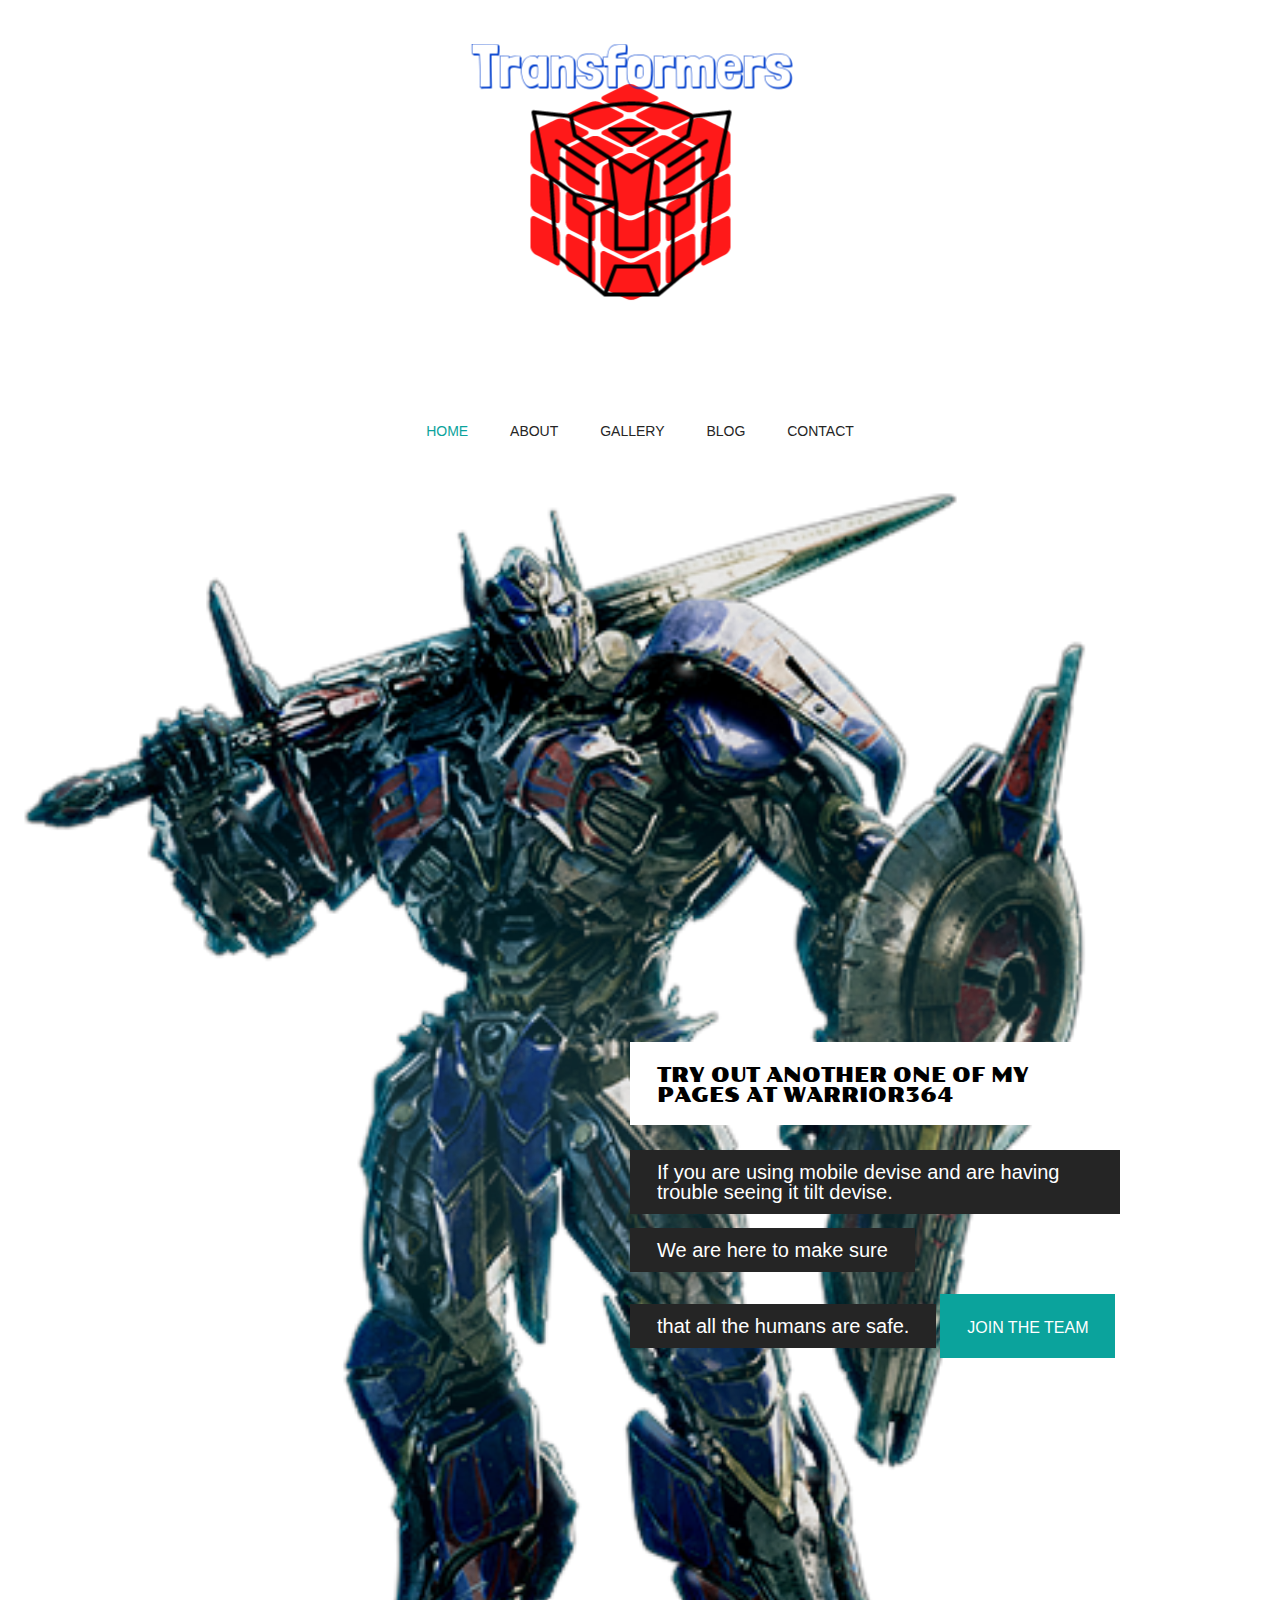
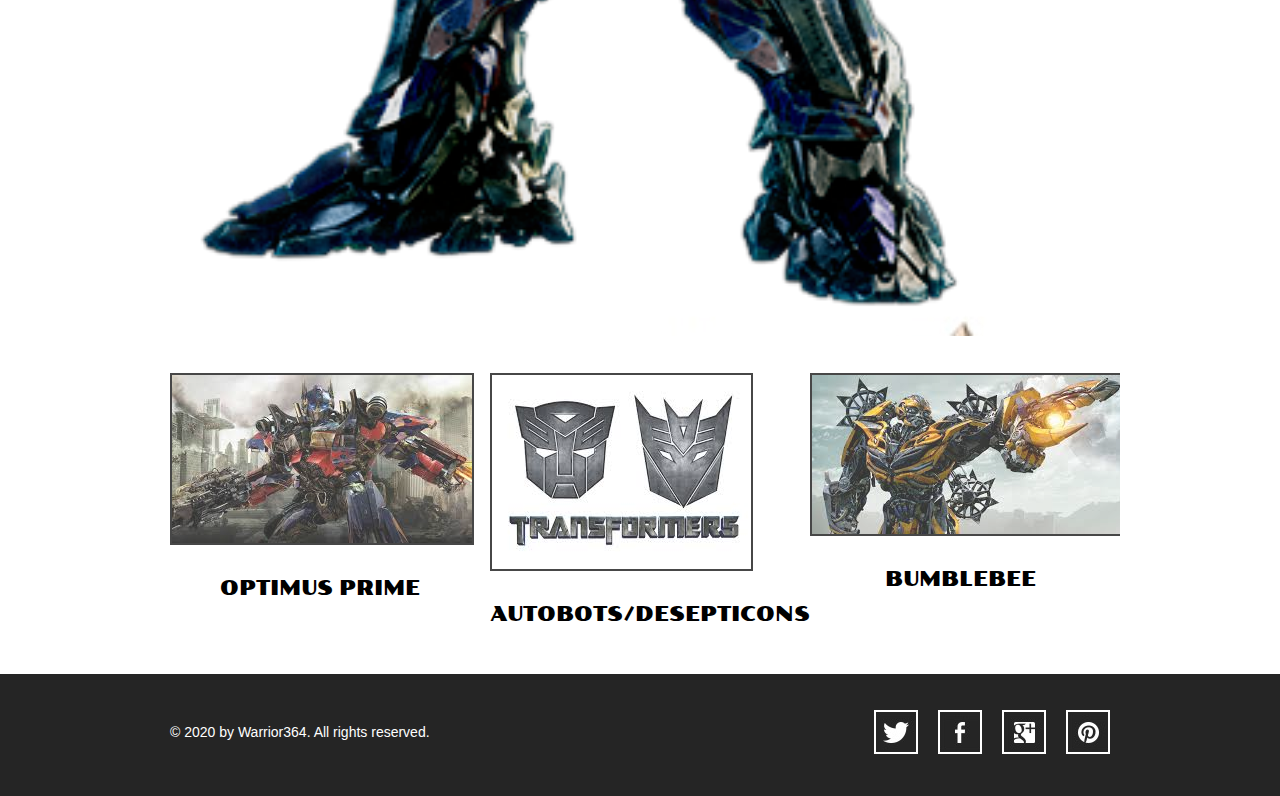
<file: index.html>
<!doctype html>
<!-- Website Template by freewebsitetemplates.com -->
<html>
<head>
	<meta charset="UTF-8">
	<meta name="viewport" content="width=device-width, initial-scale=1.0">
	<title>Transformers</title>
	<link rel="stylesheet" type="text/css" href="css/style.css">
	<link rel="stylesheet" type="text/css" href="css/mobile.css" media="screen and (max-width : 568px)">
	<script type="text/javascript" src="js/mobile.js"></script>
</head>
<body>
	<div id="header">
		<a href="index.html" class="logo">
			<img src="images/Drawing.png" alt="">
		</a>
		<ul id="navigation">
			<li class="selected">
				<a href="index.html">home</a>
			</li>
			<li>
				<a href="about.html">about</a>
			</li>
			<li>
				<a href="gallery.html">gallery</a>
			</li>
			<li>
				<a href="blog.html">blog</a>
			</li>
			<li>
				<a href="contact.html">contact</a>
			</li>
		</ul>
	</div>
	<div id="body">
		<div id="featured">
			<img src="images/guardian.png" alt="">
			<div>
				<h2>Try Out Another one Of My Pages At Warrior364</h2>
				</1>
				
				<span>If you are using mobile devise and are having trouble seeing it tilt devise.</span>
				</1>
				
				<span>We are here to make sure</span>
				<span>that all the humans are safe.</span>
				<a href="contact.html" class="more">join the team</a>
			</div>
		</div>
		<ul>
			<li>
				<a href="gallery.html">
					<img src="images/prime.jpg" alt="">
					<span>Optimus Prime</span>
				</a>
			</li>
			<li>
				<a href="gallery.html">
					<img src="images/logos.jpg" alt="">
					<span>Autobots/Desepticons</span>
				</a>
			</li>
			<li>
				<a href="gallery.html">
					<img src="images/bumblebee.jpg" alt="">
					<span>Bumblebee</span>
				</a>
			</li>
		</ul>
	</div>
	<div id="footer">
		<div>
			<p>&copy; 2020 by Warrior364. All rights reserved.</p>
			<ul>
				<li>
					<a href="http://freewebsitetemplates.com/go/twitter/" id="twitter">twitter</a>
				</li>
				<li>
					<a href="http://freewebsitetemplates.com/go/facebook/" id="facebook">facebook</a>
				</li>
				<li>
					<a href="http://freewebsitetemplates.com/go/googleplus/" id="googleplus">googleplus</a>
				</li>
				<li>
					<a href="http://pinterest.com/fwtemplates/" id="pinterest">pinterest</a>
				</li>
			</ul>
		</div>
	</div>
</body>
</html>
</file>
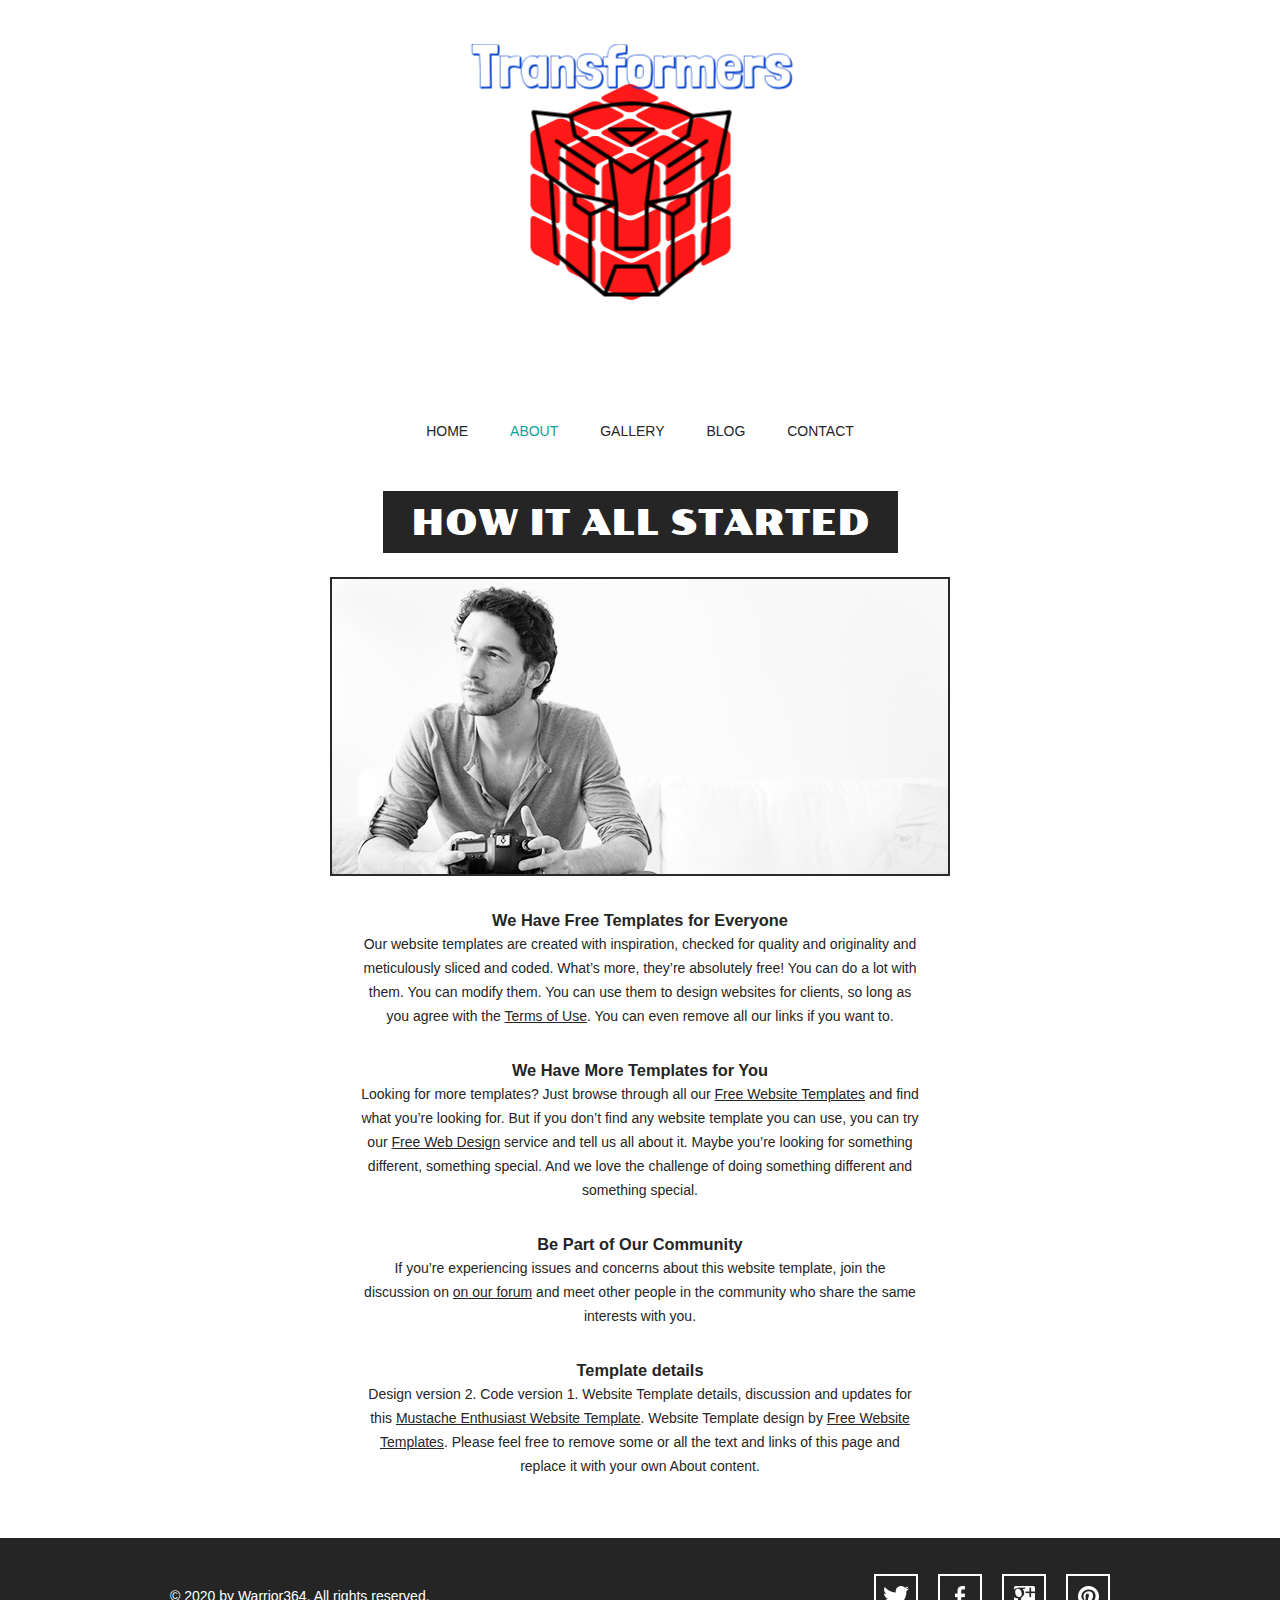
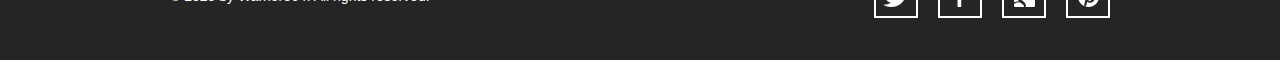
<file: about.html>
<!doctype html>
<!-- Website Template by freewebsitetemplates.com -->
<html>
<head>
	<meta charset="UTF-8">
	<meta name="viewport" content="width=device-width, initial-scale=1.0">
	<title>The Begining</title>
	<link rel="stylesheet" type="text/css" href="css/style.css">
	<link rel="stylesheet" type="text/css" href="css/mobile.css" media="screen and (max-width : 568px)">
	<script type="text/javascript" src="js/mobile.js"></script>
</head>
<body>
	<div id="header">
		<a href="index.html" class="logo">
			<img src="images/Drawing.png" alt="">
		</a>
		<ul id="navigation">
			<li>
				<a href="index.html">home</a>
			</li>
			<li class="selected">
				<a href="about.html">about</a>
			</li>
			<li>
				<a href="gallery.html">gallery</a>
			</li>
			<li>
				<a href="blog.html">blog</a>
			</li>
			<li>
				<a href="contact.html">contact</a>
			</li>
		</ul>
	</div>
	<div id="body">
		<h1><span>How it all started</span></h1>
		<div>
			<img src="images/photographer.jpg" alt="">
			<div class="article">
				<h3>We Have Free Templates for Everyone</h3>
				<p>
					Our website templates are created with inspiration, checked for quality and originality and meticulously sliced and coded. What’s more, they’re absolutely free! You can do a lot with them. You can modify them. You can use them to design websites for clients, so long as you agree with the <a href="http://www.freewebsitetemplates.com/about/terms/">Terms of Use</a>. You can even remove all our links if you want to.
				</p>
				<h3>We Have More Templates for You</h3>
				<p>
					Looking for more templates? Just browse through all our <a href="http://www.freewebsitetemplates.com/">Free Website Templates</a> and find what you’re looking for. But if you don’t find any website template you can use, you can try our <a href="http://www.freewebsitetemplates.com/freewebdesign/">Free Web Design</a> service and tell us all about it. Maybe you’re looking for something different, something special. And we love the challenge of doing something different and something special.
				</p>
				<h3>Be Part of Our Community</h3>
				<p>
					If you’re experiencing issues and concerns about this website template, join the discussion on <a href="http://www.freewebsitetemplates.com/forums/">on our forum</a> and meet other people in the community who share the same interests with you.
				</p>
				<h3>Template details</h3>
				<p>
					Design version 2. Code version 1. Website Template details, discussion and updates for this <a href="http://www.freewebsitetemplates.com/discuss/mustacheenthusiast/">Mustache Enthusiast Website Template</a>. Website Template design by <a href="http://www.freewebsitetemplates.com/">Free Website Templates</a>. Please feel free to remove some or all the text and links of this page and replace it with your own About content.
				</p>
			</div>
		</div>
	</div>
	<div id="footer">
		<div>
			<p>&copy; 2020 by Warrior364. All rights reserved.</p>
			<ul>
				<li>
					<a href="http://freewebsitetemplates.com/go/twitter/" id="twitter">twitter</a>
				</li>
				<li>
					<a href="http://freewebsitetemplates.com/go/facebook/" id="facebook">facebook</a>
				</li>
				<li>
					<a href="http://freewebsitetemplates.com/go/googleplus/" id="googleplus">googleplus</a>
				</li>
				<li>
					<a href="http://pinterest.com/fwtemplates/" id="pinterest">pinterest</a>
				</li>
			</ul>
		</div>
	</div>
</body>
</html>
</file>
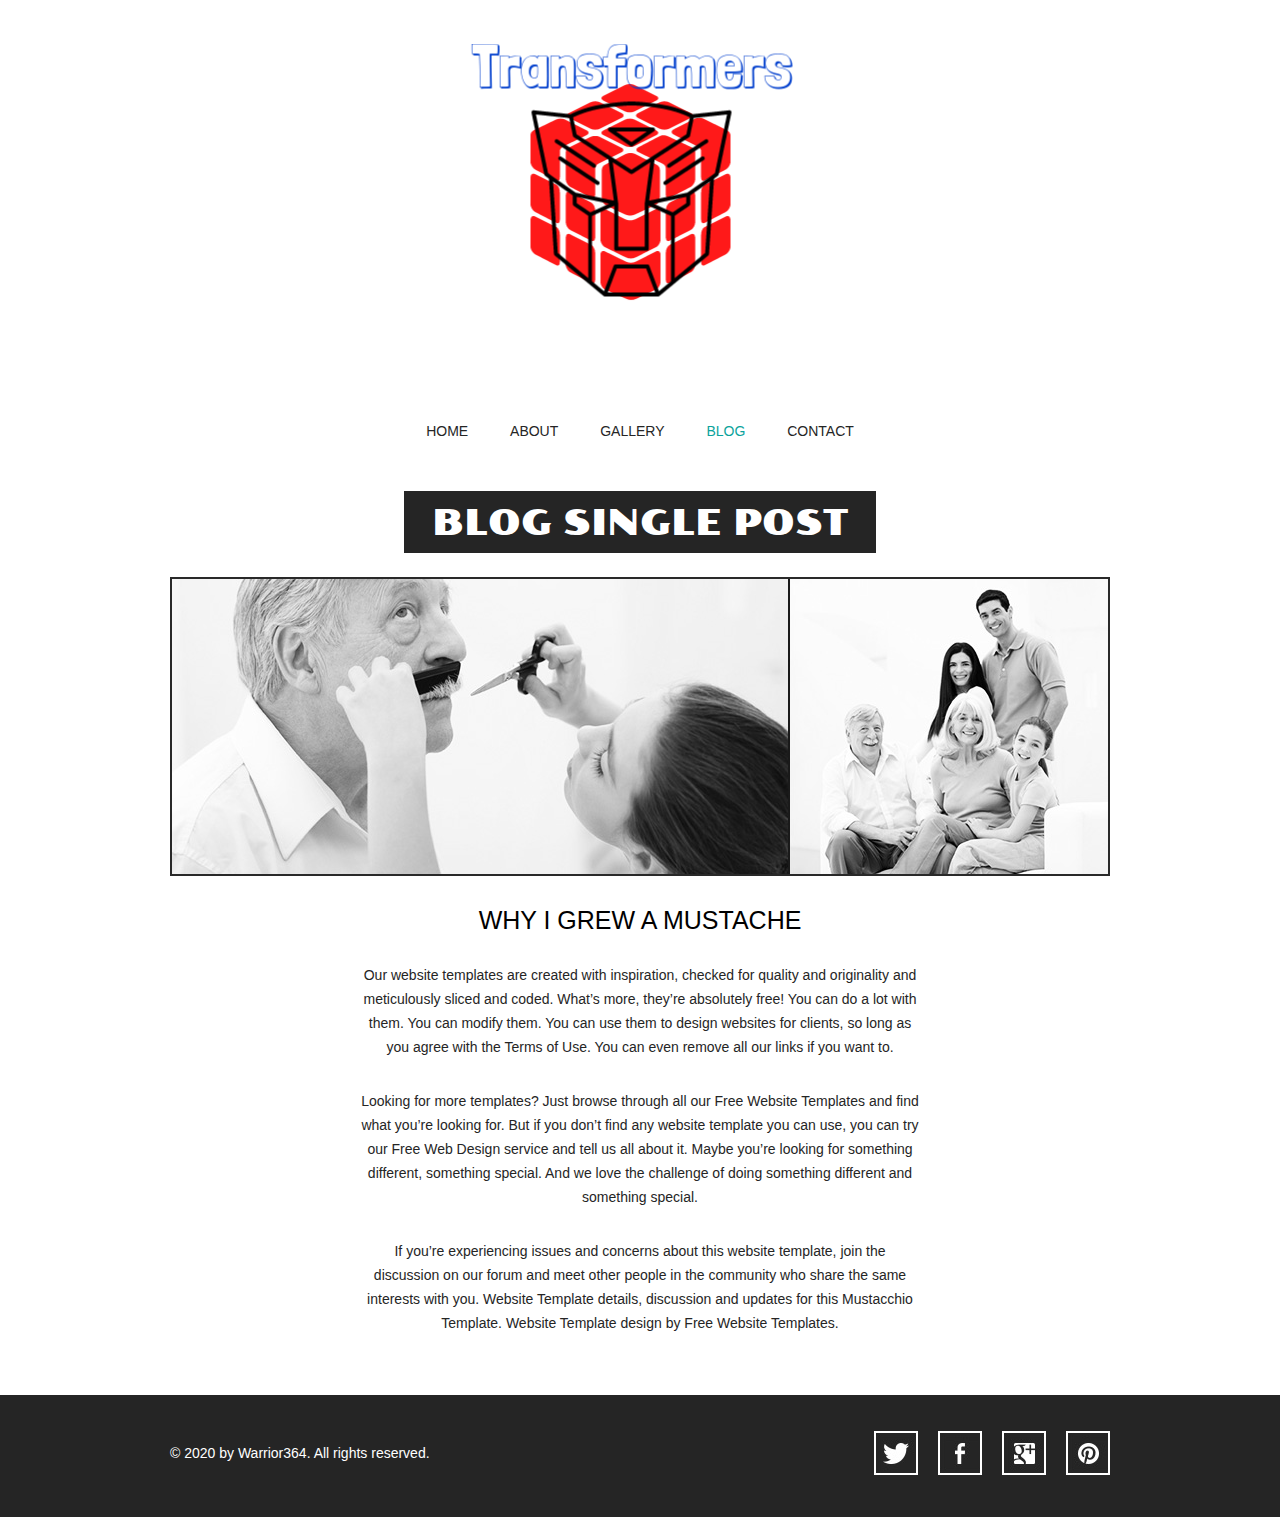
<file: blog-single-post.html>
<!doctype html>
<!-- Website Template by freewebsitetemplates.com -->
<html>
<head>
	<meta charset="UTF-8">
	<meta name="viewport" content="width=device-width, initial-scale=1.0">
	<title>Blog Single Post - Mustache Enthusiast</title>
	<link rel="stylesheet" type="text/css" href="css/style.css">
	<link rel="stylesheet" type="text/css" href="css/mobile.css" media="screen and (max-width : 568px)">
	<script type="text/javascript" src="js/mobile.js"></script>
</head>
<body>
	<div id="header">
		<a href="index.html" class="logo">
			<img src="images/Drawing.png" alt="">
		</a>
		<ul id="navigation">
			<li>
				<a href="index.html">home</a>
			</li>
			<li>
				<a href="about.html">about</a>
			</li>
			<li>
				<a href="gallery.html">gallery</a>
			</li>
			<li class="selected">
				<a href="blog.html">blog</a>
			</li>
			<li>
				<a href="contact.html">contact</a>
			</li>
		</ul>
	</div>
	<div id="body">
		<h1><span>blog single post</span></h1>
		<div>
			<img src="images/grew-a-mustache.jpg" alt="">
			<div class="article">
				<h2>WHY I GREW A MUSTACHE</h2>
				<p>
					Our website templates are created with inspiration, checked for quality and originality and meticulously sliced and coded. What’s more, they’re absolutely free! You can do a lot with them. You can modify them. You can use them to design websites for clients, so long as you agree with the Terms of Use. You can even remove all our links if you want to.
				</p>
				<p>
					Looking for more templates? Just browse through all our Free Website Templates and find what you’re looking for. But if you don’t find any website template you can use, you can try our Free Web Design service and tell us all about it. Maybe you’re looking for something different, something special. And we love the challenge of doing something different and something special.
				</p>
				<p>
					If you’re experiencing issues and concerns about this website template, join the discussion on our forum and meet other people in the community who share the same interests with you. Website Template details, discussion and updates for this Mustacchio Template. Website Template design by Free Website Templates.
				</p>
			</div>
		</div>
	</div>
	<div id="footer">
		<div>
			<p>&copy; 2020 by Warrior364. All rights reserved.</p>
			<ul>
				<li>
					<a href="http://freewebsitetemplates.com/go/twitter/" id="twitter">twitter</a>
				</li>
				<li>
					<a href="http://freewebsitetemplates.com/go/facebook/" id="facebook">facebook</a>
				</li>
				<li>
					<a href="http://freewebsitetemplates.com/go/googleplus/" id="googleplus">googleplus</a>
				</li>
				<li>
					<a href="http://pinterest.com/fwtemplates/" id="pinterest">pinterest</a>
				</li>
			</ul>
		</div>
	</div>
</body>
</html>
</file>
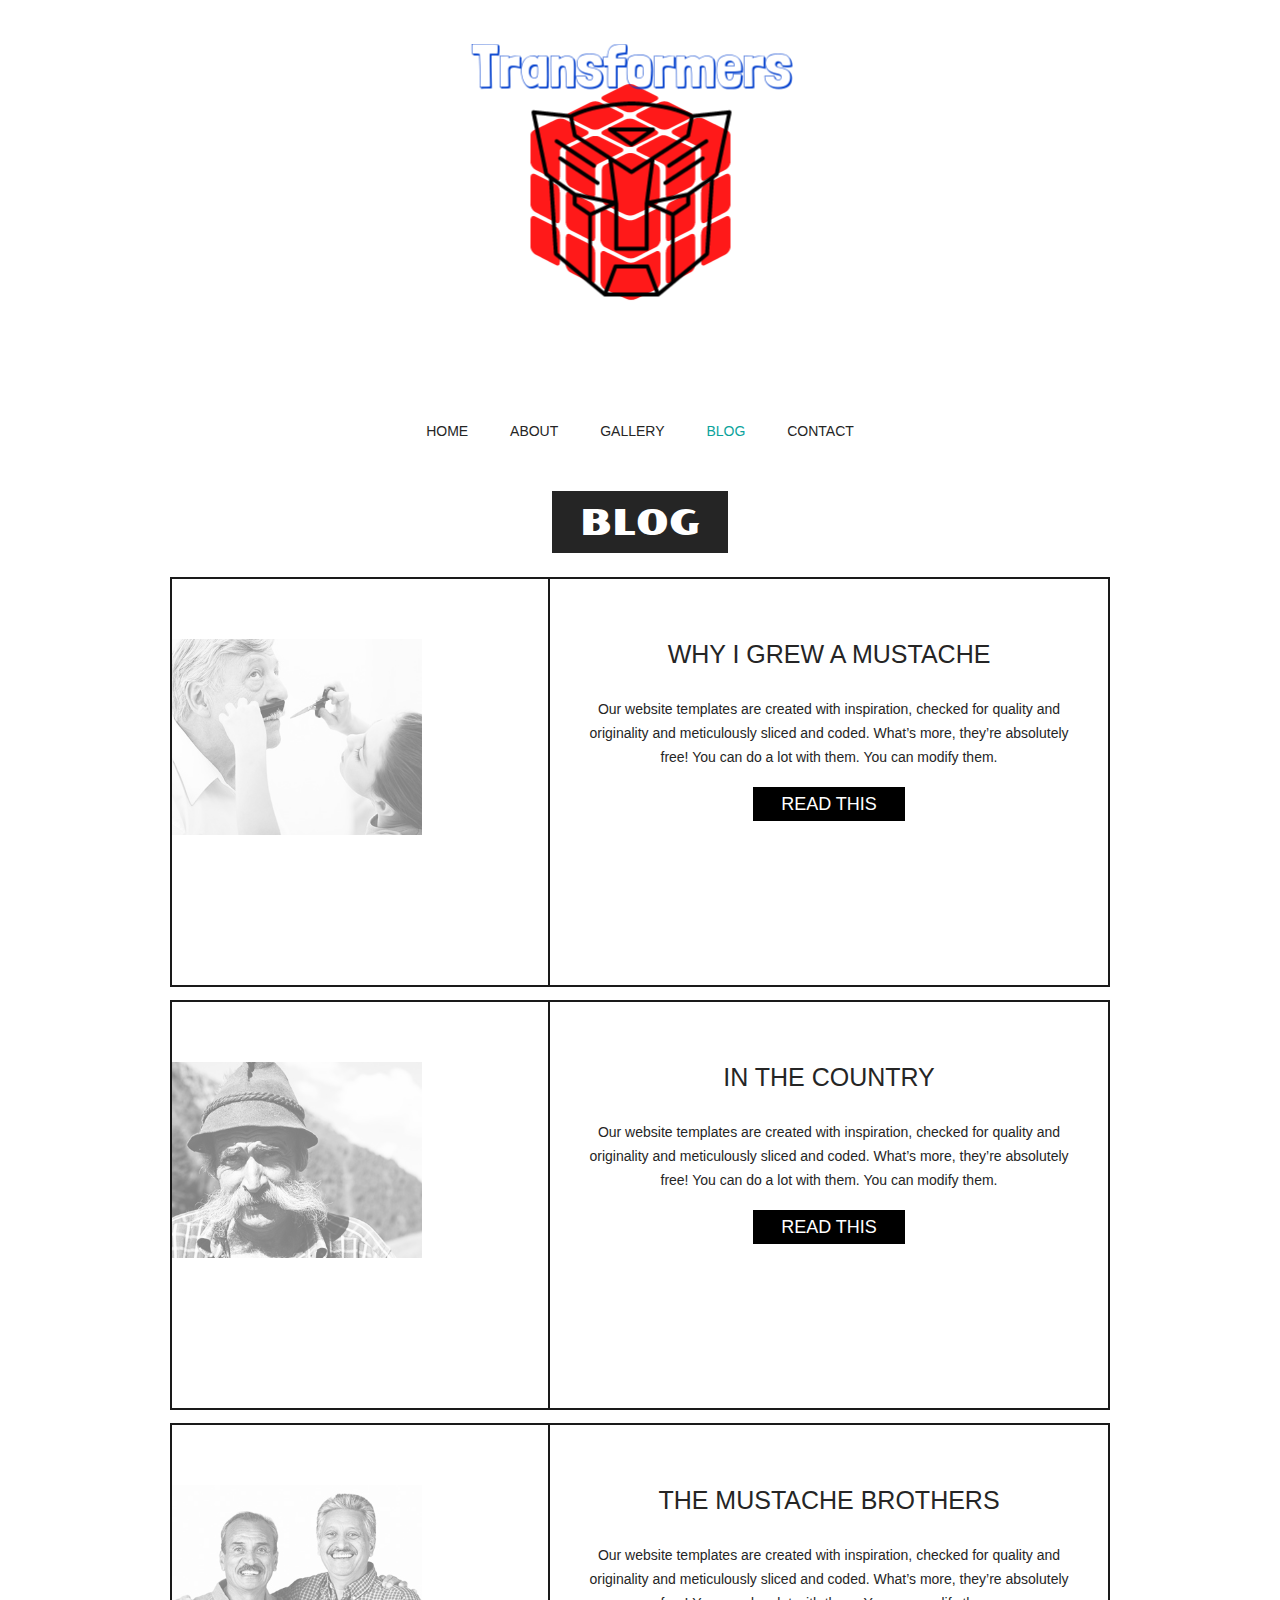
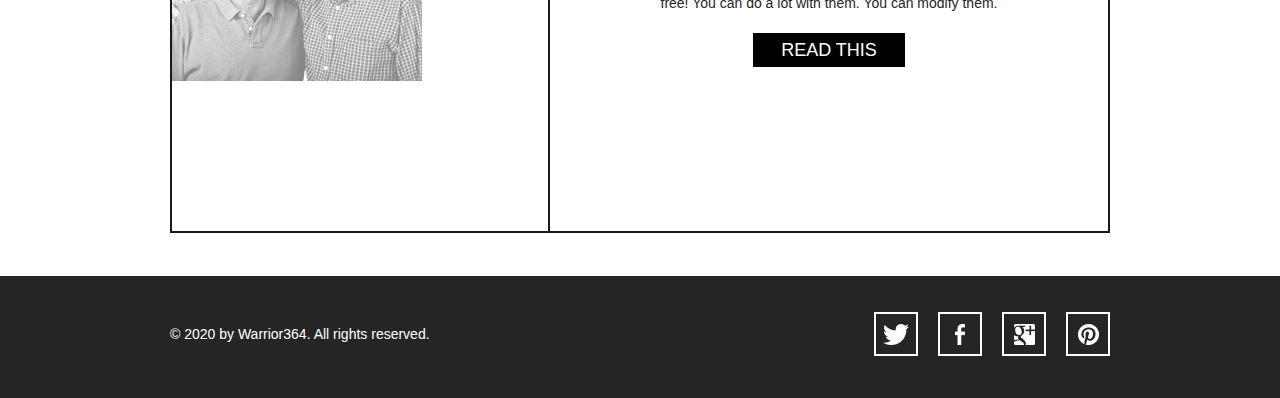
<file: blog.html>
<!doctype html>
<!-- Website Template by freewebsitetemplates.com -->
<html>
<head>
	<meta charset="UTF-8">
	<meta name="viewport" content="width=device-width, initial-scale=1.0">
	<title>Blog - Transformers</title>
	<link rel="stylesheet" type="text/css" href="css/style.css">
	<link rel="stylesheet" type="text/css" href="css/mobile.css" media="screen and (max-width : 568px)">
	<script type="text/javascript" src="js/mobile.js"></script>
</head>
<body>
	<div id="header">
		<a href="index.html" class="logo">
			<img src="images/Drawing.png" alt="">
		</a>
		<ul id="navigation">
			<li>
				<a href="index.html">home</a>
			</li>
			<li>
				<a href="about.html">about</a>
			</li>
			<li>
				<a href="gallery.html">gallery</a>
			</li>
			<li class="selected">
				<a href="blog.html">blog</a>
			</li>
			<li>
				<a href="contact.html">contact</a>
			</li>
		</ul>
	</div>
	<div id="body">
		<h1><span>blog</span></h1>
		<div>
			<ul>
				<li>
					<a href="blog-single-post.html" class="figure">
						<img src="images/cutting-mustache.jpg" alt="">
					</a>
					<div>
						<h3>why i grew a mustache</h3>
						<p>
							Our website templates are created with inspiration, checked for quality and originality and meticulously sliced and coded. What’s more, they’re absolutely free! You can do a lot with them. You can modify them.
						</p>
						<a href="blog-single-post.html" class="more">read this</a>
					</div>
				</li>
				<li>
					<a href="blog-single-post.html" class="figure">
						<img src="images/in-the-country.jpg" alt="">
					</a>
					<div>
						<h3>in the country</h3>
						<p>
							Our website templates are created with inspiration, checked for quality and originality and meticulously sliced and coded. What’s more, they’re absolutely free! You can do a lot with them. You can modify them.
						</p>
						<a href="blog-single-post.html" class="more">read this</a>
					</div>
				</li>
				<li>
					<a href="blog-single-post.html" class="figure">
						<img src="images/mustache-brothers.jpg" alt="">
					</a>
					<div>
						<h3>the mustache brothers</h3>
						<p>
							Our website templates are created with inspiration, checked for quality and originality and meticulously sliced and coded. What’s more, they’re absolutely free! You can do a lot with them. You can modify them.
						</p>
						<a href="blog-single-post.html" class="more">read this</a>
					</div>
				</li>
			</ul>
		</div>
	</div>
	<div id="footer">
		<div>
			<p>&copy; 2020 by Warrior364. All rights reserved.</p>
			<ul>
				<li>
					<a href="http://freewebsitetemplates.com/go/twitter/" id="twitter">twitter</a>
				</li>
				<li>
					<a href="http://freewebsitetemplates.com/go/facebook/" id="facebook">facebook</a>
				</li>
				<li>
					<a href="http://freewebsitetemplates.com/go/googleplus/" id="googleplus">googleplus</a>
				</li>
				<li>
					<a href="http://pinterest.com/fwtemplates/" id="pinterest">pinterest</a>
				</li>
			</ul>
		</div>
	</div>
</body>
</html>
</file>
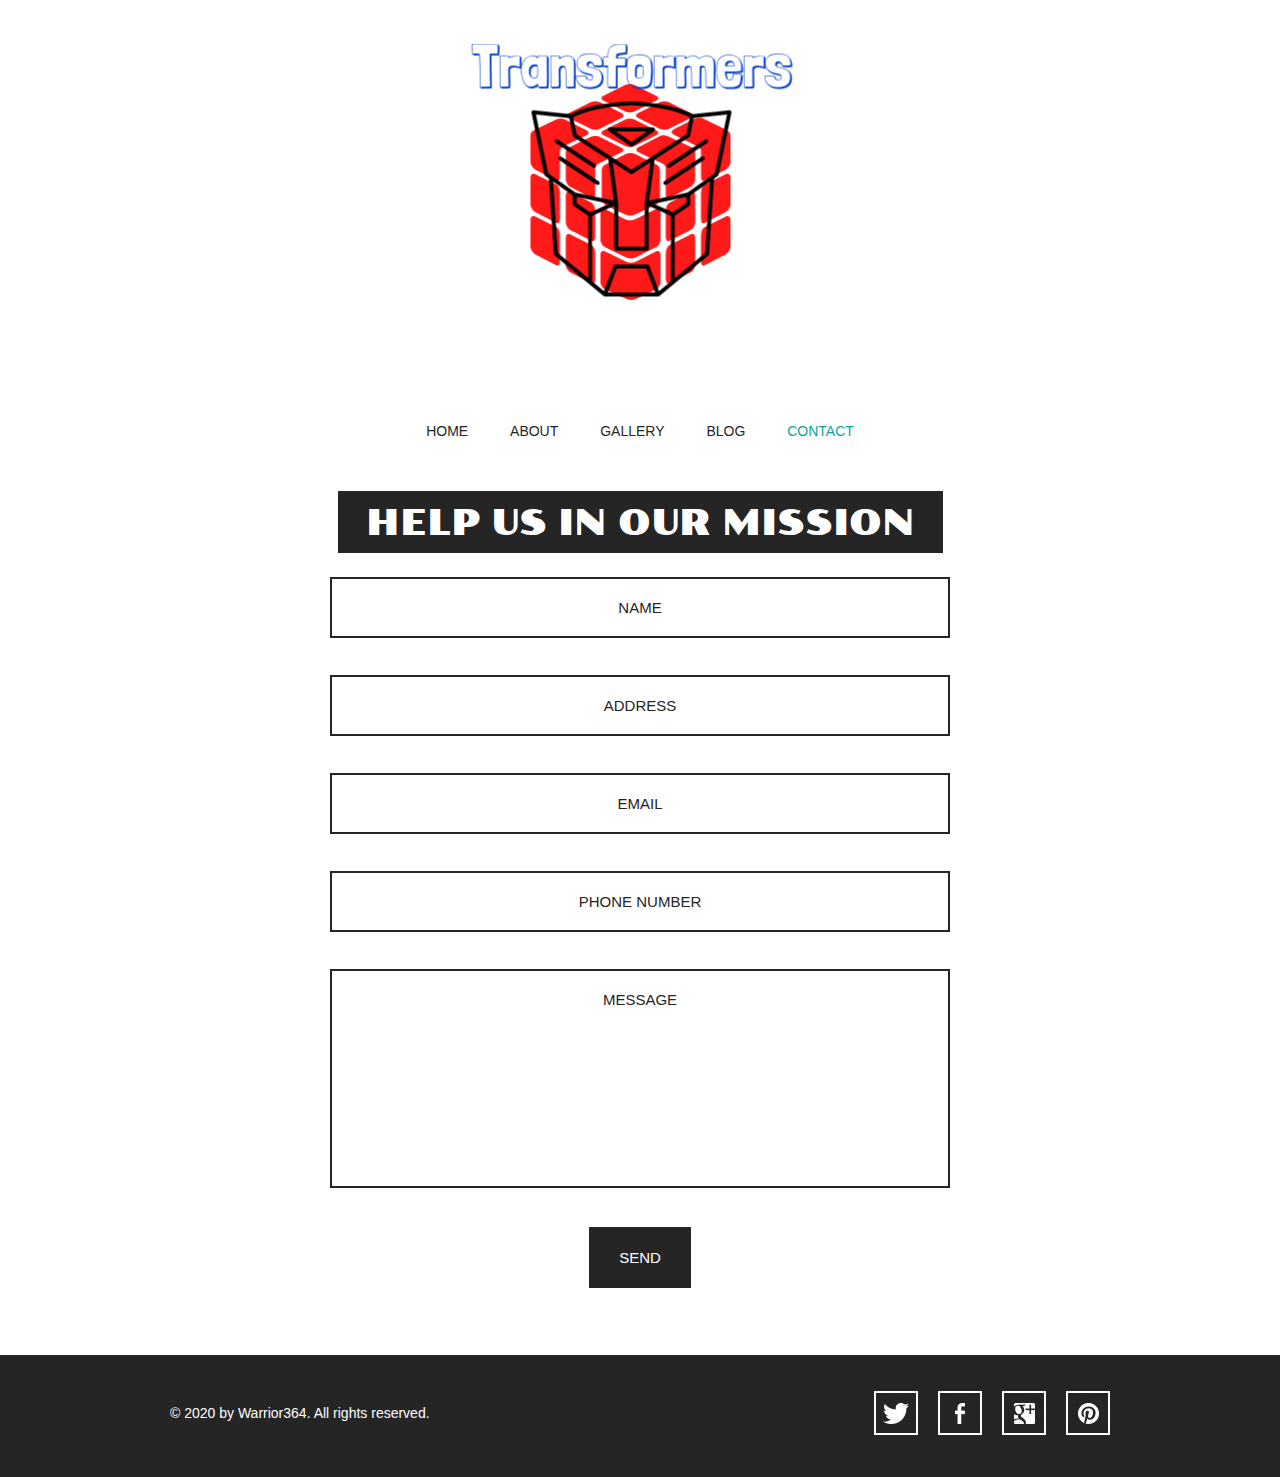
<file: contact.html>
<!doctype html>
<!-- Website Template by freewebsitetemplates.com -->
<html>
<head>
	<meta charset="UTF-8">
	<meta name="viewport" content="width=device-width, initial-scale=1.0">
	<title>Contact - Transformers</title>
	<link rel="stylesheet" type="text/css" href="css/style.css">
	<link rel="stylesheet" type="text/css" href="css/mobile.css" media="screen and (max-width : 568px)">
	<script type="text/javascript" src="js/mobile.js"></script>
</head>
<body>
	<div id="header">
		<a href="index.html" class="logo">
			<img src="images/Drawing.png" alt="">
		</a>
		<ul id="navigation">
			<li>
				<a href="index.html">home</a>
			</li>
			<li>
				<a href="about.html">about</a>
			</li>
			<li>
				<a href="gallery.html">gallery</a>
			</li>
			<li>
				<a href="blog.html">blog</a>
			</li>
			<li class="selected">
				<a href="contact.html">contact</a>
			</li>
		</ul>
	</div>
	<div id="body">
		<h1><span>help us in our mission</span></h1>
		<form action="contact.html">
			<input type="text" name="fname" id="fname" value="name">
			<input type="text" name="address" id="address" value="address">
			<input type="text" name="email" id="email" value="email">
			<input type="text" name="phone" id="phone" value="phone number">
			<textarea name="message" id="message">message</textarea>
			<input type="submit" name="send" id="send" value="send">
		</form>
	</div>
	<div id="footer">
		<div>
			<p>&copy; 2020 by Warrior364. All rights reserved.</p>
			<ul>
				<li>
					<a href="http://freewebsitetemplates.com/go/twitter/" id="twitter">twitter</a>
				</li>
				<li>
					<a href="http://freewebsitetemplates.com/go/facebook/" id="facebook">facebook</a>
				</li>
				<li>
					<a href="http://freewebsitetemplates.com/go/googleplus/" id="googleplus">googleplus</a>
				</li>
				<li>
					<a href="http://pinterest.com/fwtemplates/" id="pinterest">pinterest</a>
				</li>
			</ul>
		</div>
	</div>
</body>
</html>
</file>
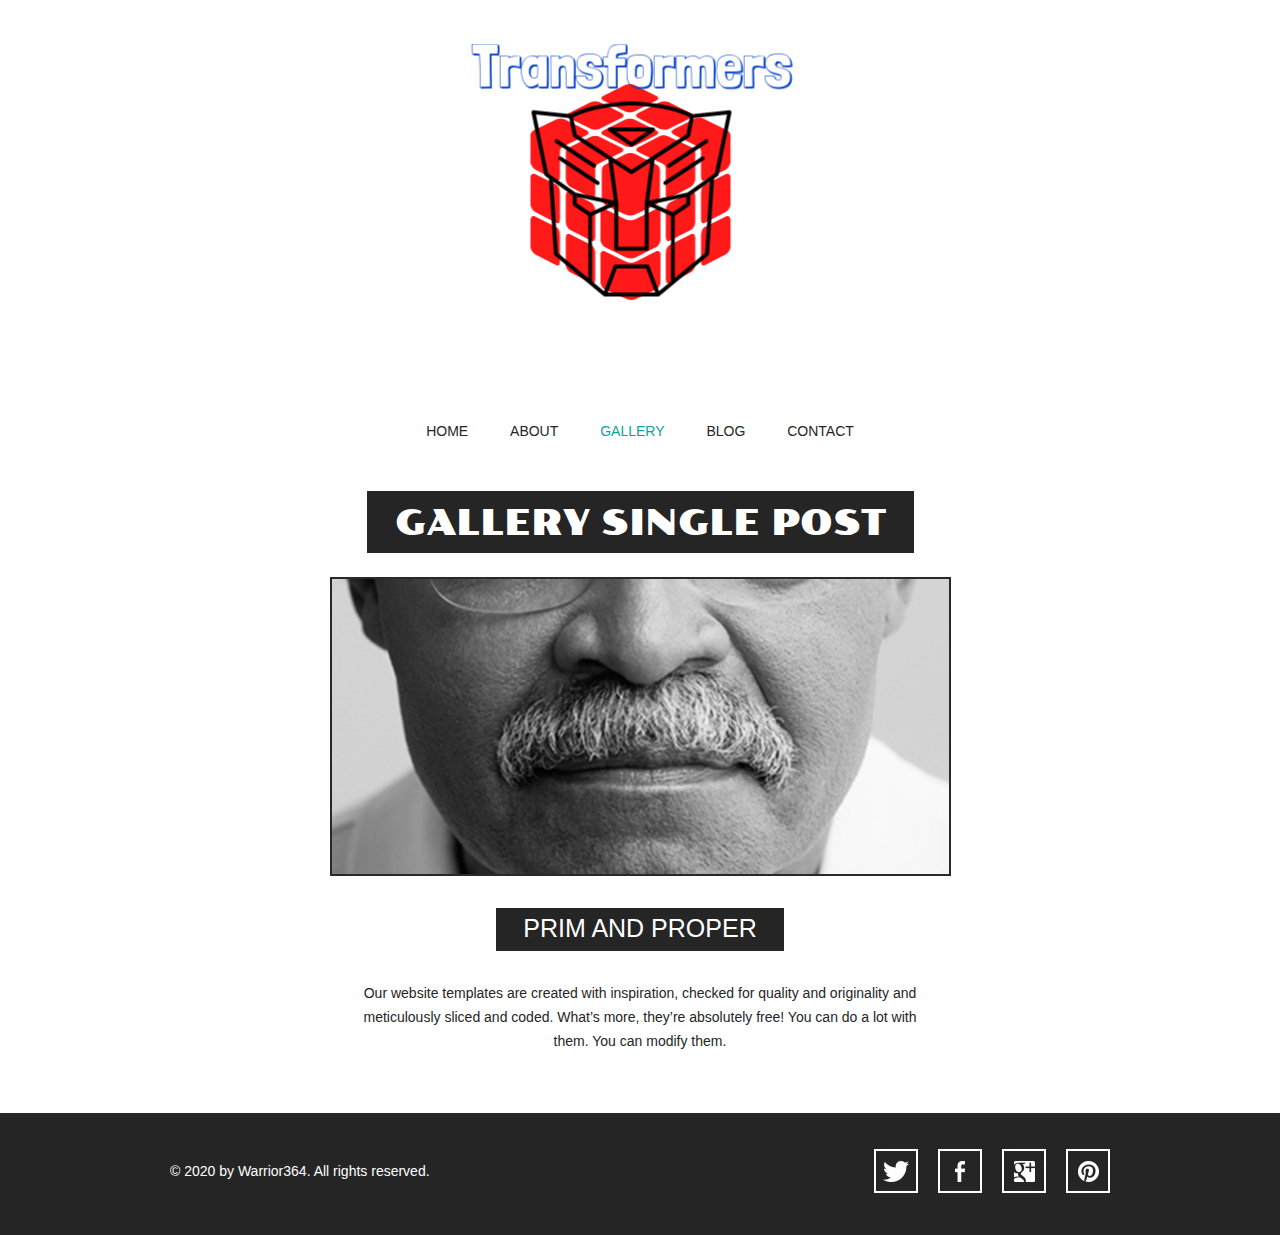
<file: gallery-single-post.html>
<!doctype html>
<!-- Website Template by freewebsitetemplates.com -->
<html>
<head>
	<meta charset="UTF-8">
	<meta name="viewport" content="width=device-width, initial-scale=1.0">
	<title>Gallery Single Post - Transformers</title>
	<link rel="stylesheet" type="text/css" href="css/style.css">
	<link rel="stylesheet" type="text/css" href="css/mobile.css" media="screen and (max-width : 568px)">
	<script type="text/javascript" src="js/mobile.js"></script>
</head>
<body>
	<div id="header">
		<a href="index.html" class="logo">
			<img src="images/Drawing.png" alt="">
		</a>
		<ul id="navigation">
			<li>
				<a href="index.html">home</a>
			</li>
			<li>
				<a href="about.html">about</a>
			</li>
			<li class="selected">
				<a href="gallery.html">gallery</a>
			</li>
			<li>
				<a href="blog.html">blog</a>
			</li>
			<li>
				<a href="contact.html">contact</a>
			</li>
		</ul>
	</div>
	<div id="body">
		<h1><span>gallery single post</span></h1>
		<div>
			<img src="images/prim-and-proper.jpg" alt="">
			<div class="article">
				<h4>PRIM AND PROPER</h4>
				<p>
				Our website templates are created with inspiration, checked for quality and originality and meticulously sliced and coded. What’s more, they’re absolutely free! You can do a lot with them. You can modify them.
				</p>
			</div>
		</div>
	</div>
	<div id="footer">
		<div>
			<p>&copy; 2020 by Warrior364. All rights reserved.</p>
			<ul>
				<li>
					<a href="http://freewebsitetemplates.com/go/twitter/" id="twitter">twitter</a>
				</li>
				<li>
					<a href="http://freewebsitetemplates.com/go/facebook/" id="facebook">facebook</a>
				</li>
				<li>
					<a href="http://freewebsitetemplates.com/go/googleplus/" id="googleplus">googleplus</a>
				</li>
				<li>
					<a href="http://pinterest.com/fwtemplates/" id="pinterest">pinterest</a>
				</li>
			</ul>
		</div>
	</div>
</body>
</html>
</file>
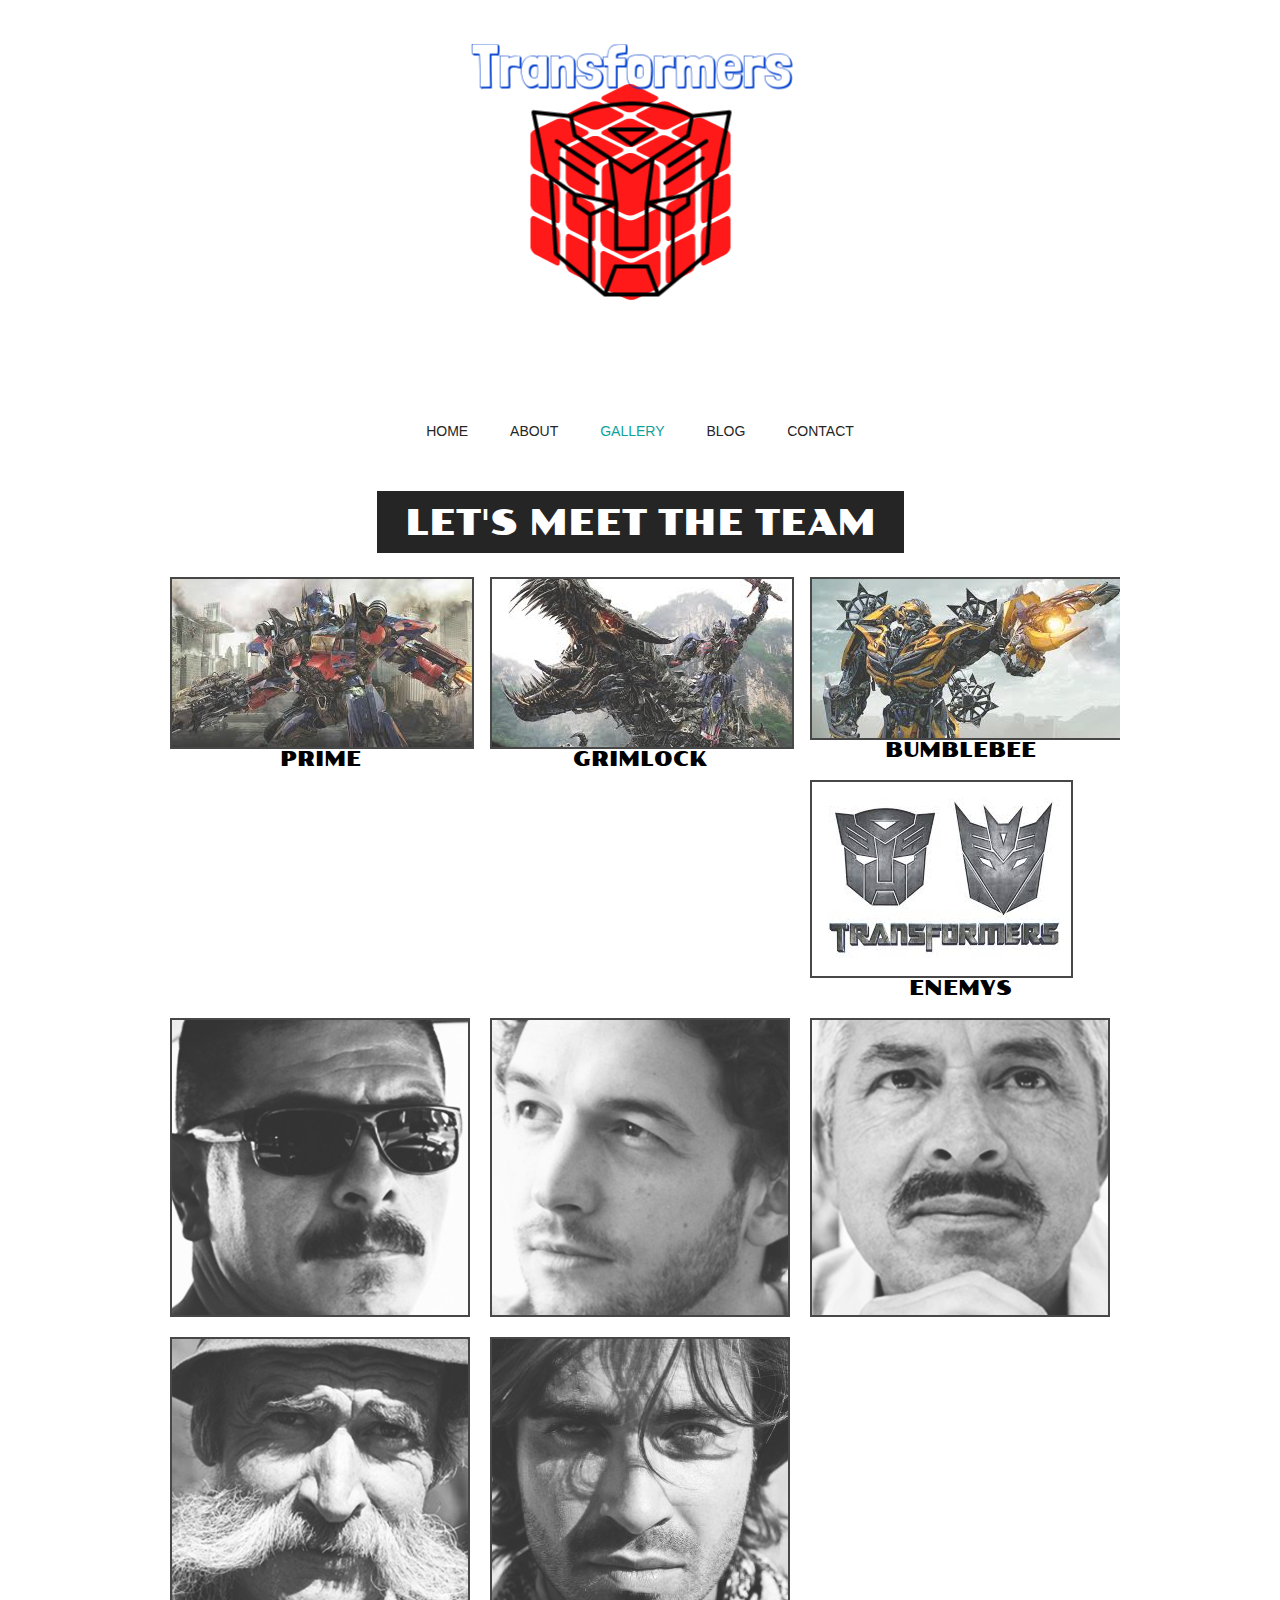
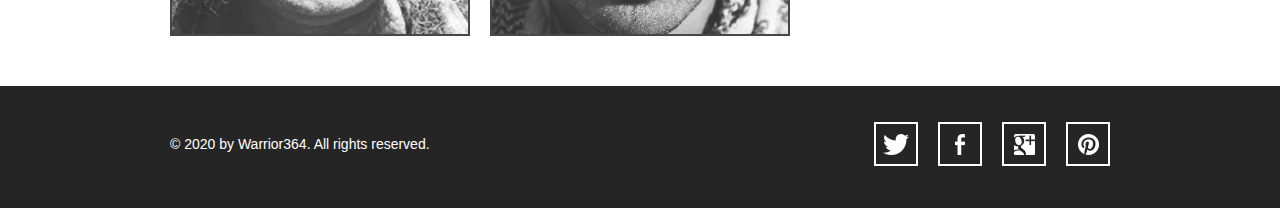
<file: gallery.html>
<!doctype html>
<!-- Website Template by freewebsitetemplates.com -->
<html>
<head>
	<meta charset="UTF-8">
	<meta name="viewport" content="width=device-width, initial-scale=1.0">
	<title>Gallery - Transformers</title>
	<link rel="stylesheet" type="text/css" href="css/style.css">
	<link rel="stylesheet" type="text/css" href="css/mobile.css" media="screen and (max-width : 568px)">
	<script type="text/javascript" src="js/mobile.js"></script>
</head>
<body>
	<div id="header">
		<a href="index.html" class="logo">
			<img src="images/Drawing.png" alt="">
		</a>
		<ul id="navigation">
			<li>
				<a href="index.html">home</a>
			</li>
			<li>
				<a href="about.html">about</a>
			</li>
			<li class="selected">
				<a href="gallery.html">gallery</a>
			</li>
			<li>
				<a href="blog.html">blog</a>
			</li>
			<li>
				<a href="contact.html">contact</a>
			</li>
		</ul>
	</div>
	<div id="body">
		<h1><span>Let's Meet The Team</span></h1>
		<ul class="gallery">
			<li>
				<a href="gallery-single-post.html">
					<img src="images/prime.jpg" alt="">
					Prime
				</a>
			</li>
			<li>
				<a href="gallery-single-post.html">
					<img src="images/ride.jpg" alt="">
					Grimlock
				</a>
			</li>
			<li>
				<a href="gallery-single-post.html">
					<img src="images/bumblebee.jpg" alt="">
					Bumblebee
				</a>
			</li>
			<li>
				<a href="gallery-single-post.html">
					<img src="images/logos.jpg" alt="">
					Enemys
				</a>
			</li>
			<li>
				<a href="gallery-single-post.html">
					<img src="images/mustache5.jpg" alt="">
				</a>
			</li>
			<li>
				<a href="gallery-single-post.html">
					<img src="images/mustache6.jpg" alt="">
				</a>
			</li>
			<li>
				<a href="gallery-single-post.html">
					<img src="images/mustache7.jpg" alt="">
				</a>
			</li>
			<li>
				<a href="gallery-single-post.html">
					<img src="images/mustache8.jpg" alt="">
				</a>
			</li>
			<li>
				<a href="gallery-single-post.html">
					<img src="images/mustache9.jpg" alt="">
				</a>
			</li>
		</ul>
	</div>
	<div id="footer">
		<div>
			<p>&copy; 2020 by Warrior364. All rights reserved.</p>
			<ul>
				<li>
					<a href="http://freewebsitetemplates.com/go/twitter/" id="twitter">twitter</a>
				</li>
				<li>
					<a href="http://freewebsitetemplates.com/go/facebook/" id="facebook">facebook</a>
				</li>
				<li>
					<a href="http://freewebsitetemplates.com/go/googleplus/" id="googleplus">googleplus</a>
				</li>
				<li>
					<a href="http://pinterest.com/fwtemplates/" id="pinterest">pinterest</a>
				</li>
			</ul>
		</div>
	</div>
</body>
</html>
</file>
<file: css/style.css>
/* Website Template by freewebsitetemplates.com */
@font-face {
	font-family: 'poller_oneregular';
	src: url('../fonts/pollerone/pollerone-webfont.eot');
	src: url('../fonts/pollerone/pollerone-webfont.eot?#iefix') format('embedded-opentype'),
		 url('../fonts/pollerone/pollerone-webfont.woff') format('woff'),
		 url('../fonts/pollerone/pollerone-webfont.ttf') format('truetype'),
		 url('../fonts/pollerone/pollerone-webfont.svg#poller_oneregular') format('svg');
}
@font-face {
	font-family: 'leckerli_oneregular';
	src: url('../fonts/leckerlione/leckerlione-regular-webfont.eot');
	src: url('../fonts/leckerlione/leckerlione-regular-webfont.eot?#iefix') format('embedded-opentype'),
		 url('../fonts/leckerlione/leckerlione-regular-webfont.woff') format('woff'),
		 url('../fonts/leckerlione/leckerlione-regular-webfont.ttf') format('truetype'),
		 url('../fonts/leckerlione/leckerlione-regular-webfont.svg#leckerli_oneregular') format('svg');
}

body {
	background: #fff;
	font-family: Arial, Helvetica, sans-serif;
	font-size: 14px;
	font-weight: normal;
	line-height: 1;
	margin: 0;
	min-width: 960px;
	padding: 0;
}
p {
	color: #252525;
	line-height: 24px;
	margin: 0;
	padding: 0;
}
p a {
	color: #252525;
	text-decoration: underline;
}
p a:hover {
	color: #898989;
}
#header {
	margin: 0 auto;
	padding: 44px 0 50px;
	text-align: center;
	width: 960px;
}
#header a.logo {
	display: block;
	margin: 0 auto;
	padding: 0;
	width: 340px;
}
#header a.logo img {
	border: 0;
	display: block;
	margin: 0;
	padding: 0;
}
#header ul {
	margin: 0;
	padding: 56px 0 0;
}
#header ul li {
	display: inline;
	list-style: none;
	margin: 0;
	padding: 0 19px;
}
#header ul li a {
	color: #252525;
	display: inline-block;
	font-family: "Arial Black", Gadget, sans-serif;
	font-size: 14px;
	font-weight: normal;
	margin: 0;
	padding: 0 0 3px;
	text-decoration: none;
	text-transform: uppercase;
}
#header ul li a:hover, #header ul li.selected a {
	color: #0ba39c;
}
#body {
	margin: 0;
	padding: 0 0 30px;
	text-align: center;
}
#body h1 {
	color: #fff;
	display: inline;
	font-family: poller_oneregular;
	font-size: 35px;
	font-weight: normal;
	margin: 0;
	padding: 0;
	text-transform: uppercase;
}
#body h1 span {
	background: #252525;
	display: inline-block;
	padding: 15px 28px 12px;
}
#body > div {
	margin: 0 auto;
	padding: 0;
	width: 960px;
}
#body > div img {
	border: 2px solid #292929;
	margin: 24px 0 0;
	padding: 0;
}
#body > div .article {
	margin: 0 auto;
	padding: 30px 30px 0;
	width: 560px;
}
#body > div .article h2 {
	font-family: "Arial Black", Gadget, sans-serif;
	font-size: 25px;
	font-weight: normal;
	margin: 0 0 30px;
}
#body > div .article h3 {
	color: #252525;
	line-height: 24px;
	margin: 0;
	padding: 0;
}
#body > div .article h4 {
	background: #252525;
	color: #fff;
	display: inline-block;
	font-family: "Arial Black", Gadget, sans-serif;
	font-size: 25px;
	font-weight: normal;
	margin: 0 0 30px;
	padding: 8px 27px 10px;
}
#body > div .article p {
	margin: 0 0 30px;
}
#body div ul {
	margin: 0;
	padding: 24px 10px 0;
	width: 940px;
}
#body div ul li {
	border: 2px solid #1a1a1a;
	display: block;
	list-style: none;
	margin: 0 0 13px;
	overflow: hidden;
	padding: 0;
}
#body div ul li .figure {
	border-right: 2px solid #1a1a1a;
	float: left;
	margin: 0;
	padding: 0;
	width: 376px;
}
#body div ul li img {
	border: 0;
	display: block;
	margin: 0;
	padding: 60px 0 150px;
	opacity: 0.5;
	transition: 0.5s ease-in-out;
	width:250px;
}
#body div ul li .figure:hover img {
	opacity: 1;
}
#body div ul li div {
	float: left;
	margin: 0;
	padding: 63px 0 20px;
	width: 558px;
}
#body div ul li div h3 {
	color: #252525;
	font-family: "Arial Black", Gadget, sans-serif;
	font-size: 25px;
	font-weight: normal;
	margin: 0;
	padding: 0;
	text-transform: uppercase;
}
#body div ul li div p {
	padding: 30px 30px 18px;
}
#body div ul li div a.more {
	background: #000;
	color: #fff;
	display: inline-block;
	font-family: "Arial Black", Gadget, sans-serif;
	font-size: 18px;
	font-weight: normal;
	margin: 0;
	padding: 8px 28px;
	text-decoration: none;
	text-transform: uppercase;
}
#body div ul li div a.more:hover {
	color: #252525;
	background: #fff;
	border: 2px solid #252525;
}
#body #featured {
	margin: 0 0 13px;
	padding: 0;
	position: relative;
	width: 100%;
}
#body #featured img {
	border: 0;
	display: block;
	margin: 0;
	padding: 0;
	width: 100%;
}
#body #featured div {
	left: 50%;
	margin-left: -480px;
	margin-top: -171px;
	padding: 0 0 0 470px;
	position: absolute;
	top: 50%;
	text-align: left;
	width: 490px;
}
#body #featured div h2 {
	background: #fff;
	color: #000;
	display: inline-block;
	font-family: poller_oneregular;
	font-size: 20px;
	font-weight: normal;
	margin: 0 0 18px;
	padding: 23px 27px 20px;
	text-transform: uppercase;
}
#body #featured div span {
	background: #252525;
	color: #fff;
	display: inline-block;
	font-size: 20px;
	margin: 7px 0;
	padding: 12px 27px;
}
#body #featured div 1 {
	background: #252525;
	color: #37;
	display: inline-block;
	font-size: 20px;
	margin: 7px 0;
	padding: 12px 27px;
}
#body #featured div a {
	background: #0ba39c;
	color: #fff;
	display: inline-block;
	font-size: 16px;
	margin: 15px 0 0;
	padding: 26px 27px 22px;
	text-align: center;
	text-decoration: none;
	text-transform: uppercase;
}
#body #featured div a:hover {
	background: #1fc3bc;
}
#body > ul {
	margin: 0 auto;
	overflow: hidden;
	padding: 24px 0 0;
	width: 960px;
}
#body > ul li {
	display: block;
	float: left;
	margin: 0 10px 20px;
	padding: 0;
	width: 300px;
}
#body > ul li a {
	color: #000;
	display: block;
	font-family: poller_oneregular;
	font-size: 20px;
	font-weight: normal;
	margin: 0;
	padding: 0;
	text-align: center;
	text-decoration: none;
	text-transform: uppercase;
}
#body > ul li a img {
	border: 2px solid #1a1a1a;
	display: block;
	margin: 0;
	padding: 0;
	opacity: .8;
	transition: 0.5s ease-in-out;
}
#body > ul li a:hover img {
	opacity: 1;
}
#body > ul li a span {
	display: block;
	margin: 0;
	padding: 33px 0 0;
}
#body form {
	margin: 0 auto;
	padding: 24px 0 0;
	width: 620px;
}
#body form input, #body form textarea {
	border: 2px solid #252525;
	color: #252525;
	font-family: Arial, Helvetica, sans-serif;
	font-size: 15px;
	font-weight: normal;
	margin: 0 0 37px;
	padding: 20px 10px;
	text-align: center;
	text-transform: uppercase;
	width: 596px;
}
#body form textarea {
	height: 175px;
	overflow: auto;
	resize: none;
}
#body form #send {
	background: #252525;
	color: #fff;
	font-family: "Arial Black", Gadget, sans-serif;
	font-size: 15px;
	font-weight: normal;
	display: inline-block;
	padding: 20px 28px;
	width: auto;
}
#body form #send:hover {
	background: #fff;
	color: #252525;
	cursor: pointer;
}
#footer {
	background: #252525;
	margin: 0;
	padding: 36px 0 42px;
}
#footer div {
	margin: 0 auto;
	overflow: hidden;
	padding: 0;
	width: 960px;
}
#footer div p {
	color: #fff;
	float: left;
	line-height: 44px;
	margin: 0 0 0 10px;
	padding: 0;
}
#footer div ul {
	display: block;
	float: right;
	margin: 0;
	overflow: hidden;
	padding: 0;
	width: 256px;
}
#footer div ul li {
	display: block;
	float: left;
	list-style: none;
	margin: 0 10px;
	padding: 0;
	width: 44px;
}
#footer div ul li a {
	background: url(../images/icons.jpg) no-repeat 0 0;
	display: block;
	height: 44px;
	margin: 0;
	padding: 0;
	text-indent: -99999px;
	width: 44px;
}
#footer div ul li #twitter {
	background-position: 0 0;
}
#footer div ul li #twitter:hover {
	background-position: -44px 0;
}
#footer div ul li #facebook {
	background-position: 0 -44px;
}
#footer div ul li #facebook:hover {
	background-position: -44px -44px;
}
#footer div ul li #googleplus {
	background-position: 0 -88px;
}
#footer div ul li #googleplus:hover {
	background-position: -44px -88px;
}
#footer div ul li #pinterest {
	background-position: 0 -132px;
}
#footer div ul li #pinterest:hover {
	background-position: -44px -132px;
}
</file>
<file: css/mobile.css>
/* Website Template by freewebsitetemplates.com */
body {
	min-width: 0;
}
#header {
	padding: 20px 0;
	position: relative;
	width: 100%;
}
#header a.logo {
	width: 80%;
}
#header a.logo img {
	width: 100%;
}
#mobile-navigation {
	background: url(../images/mobile-menu.png) no-repeat 0 0;
	display: block;
	height: 50px;
	margin: 30px auto 0;
	padding: 0;
	width: 50px;
}
#header ul {
	border: 1px solid #fff;
	display: none;
	left: 50%;
	margin-left: -45%;
	padding: 0;
	position: absolute;
	width: 90%;
	z-index: 1001;
}
#header ul li {
	border-top: 1px solid #fff;
	display: block;
	margin: 0;
	padding: 0;
	position: relative;
}
#header > ul > li:first-child {
	border: 0;
}
#header ul li a {
	background: rgba(11, 163, 156, 0.9);
	color: #fff;
	display: block;
	font-family: Arial, Helvetica, sans-serif;
	font-size: 16px;
	font-weight: normal;
	height: 49px;
	line-height: 49px;
	padding: 0 15px;
	text-align: left;
}
#header ul li a:hover, #header ul li.selected a {
	background: rgba(0, 0, 0, 0.9);
	color: #fff;
}
#header ul ul {
	display: none;
	border: 0;
	height: auto;
	left: 0;
	margin: 0;
	position: relative;
	width: 100%;
}
#header ul ul li a {
	text-indent: 15px;
}
#header ul li span {
	background: rgba(11, 163, 156, 0.9) url(../images/mobile-expand.png) no-repeat 0 0;
	border-left: 1px solid #fff;
	display: block;
	height: 49px;
	position: absolute;
	right: 0;
	top: 0;
	width: 50px;
}
#body {
	width: 100%;
}
#body h1 {
	display: block;
	font-size: 20px;
	margin: 0 auto;
	width: 90%;
}
#body h1 span {
	display: block;
	padding: 3%;
	width: 94%;
}
#body > div {
	padding: 0 5%;
	width: 90%;
}
#body > div img {
	margin: 24px 0 30px;
	width: 98%
}
#body > div .article {
	padding: 0;
	width: 100%;
}
#body > div .article h2, #body > div .article h4 {
	font-size: 18px;
	font-weight: bold;
}
#body #featured {
	overflow: hidden;
	margin: 0 0 20px
}
#body #featured img {
	min-width: 960px;
}
#body #featured div {
	left: 0;
	margin: 0;
	padding: 0 2%;
	position: absolute;
	top: 0;
	text-align: left;
	width: 96%;
}
#body #featured div h2 {
	font-size: 14px;
	font-weight: normal;
	margin: 50px 0 10px;
	padding: 8px 5px;
}
#body #featured div span {
	display: block;
	font-size: 14px;
	margin: 10px 0;
	padding: 10px;
}
#body #featured div a {
	font-size: 14px;
	margin: 5px 0 0;
	padding: 10px;
}
#body > ul {
	overflow: visible;
	padding: 0 5%;
	width: 90%;
}
#body ul.gallery {
	padding: 5% 0;
	overflow: hidden;
	width: 100%;
}
#body > ul li {
	float: none;
	margin: 0;
	width: 100%;
}
#body ul.gallery li {
	float: left;
	margin: 0 0 5% 5%;
	width: 42%;
}
#body > ul li a img {
	width: 98%;
}
#body > ul li a span {
	padding: 15px 0;
}
#body div ul {
	margin: 0;
	padding: 20px 0 0;
	width: 100%;
}
#body div ul li {
	overflow: visible;
	padding: 0 0 20px;
	width: 99%;
}
#body div ul li .figure {
	border: 0;
	display: block;
	float: none;
	margin: 0 0 20px;
	width: 100%;
}
#body div ul li .figure img {
	width: 100%;
}
#body div ul li div {
	float: none;
	padding: 0;
	width: 100%;
}
#body div ul li div a.more:hover {
	height: 14px;
	line-height: 14px;
}
#body form {
	width: 100%;
}
#body form input, #body form textarea {
	margin: 0 0 20px;
	padding: 10px;
	width: 84%;
}
#body form #send {
	padding: 10px;
}
#footer {
	padding: 10px 0 25px;
}
#footer div {
	overflow: visible;
	width: 100%;
}
#footer div p {
	float: none;
	margin: 0;
	text-align: center;
}
#footer div ul {
	float: none;
	margin: 0 auto;
	width: 256px;
}
</file>
